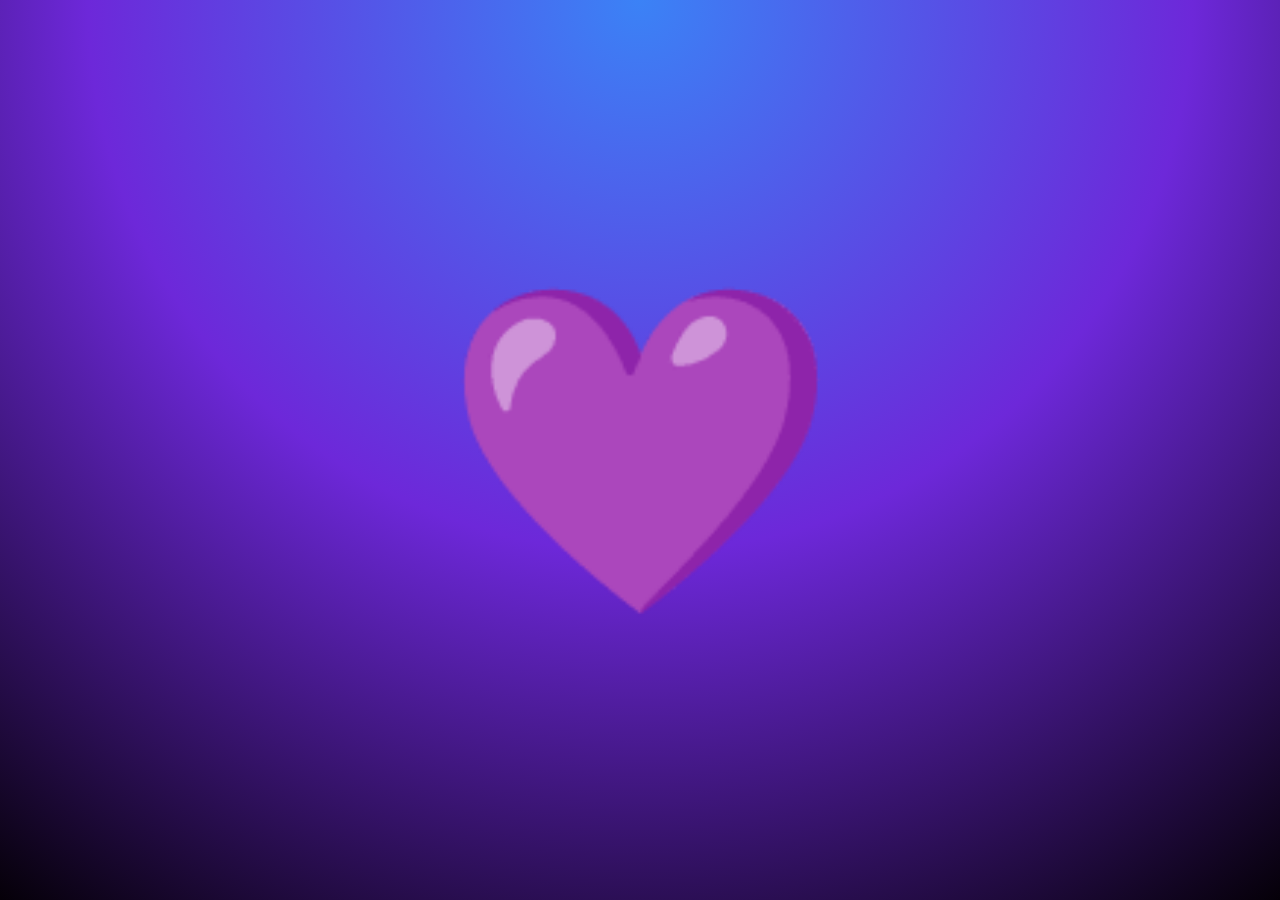
<file: pagina8.html>
<!DOCTYPE html>
<html lang="pt-BR">
<head>
<meta charset="UTF-8">
<title>Feliz Aniversário 💜</title>
<meta name="viewport" content="width=device-width, initial-scale=1.0">

<style>
body {
  margin: 0;
  min-height: 100vh;
  overflow-x: hidden;
  font-family: 'Arial', sans-serif;
  color: white;
  background: radial-gradient(circle at top, #3b82f6, #6d28d9, #050008);
  display: flex;
  justify-content: center;
  align-items: center;
  flex-direction: column;
  scroll-behavior: smooth;
}

/* CORAÇÃO INICIAL */
#startHeart {
  font-size: 20rem;
  cursor: pointer;
  animation: pulse 1.5s infinite;
  user-select: none;
}

@keyframes pulse {
  0% { transform: scale(1); }
  50% { transform: scale(1.08); }
  100% { transform: scale(1); }
}

/* CONTAINER DO TEXTO */
#textContainer {
  width: 90%;
  max-width: 900px;
  font-size: 1.3rem;
  line-height: 1.8;
  display: none;
  z-index: 10;
}

/* CURSOR DE DIGITAÇÃO */
.cursor {
  display: inline-block;
  width: 8px;
  background: white;
  margin-left: 4px;
  animation: blink 1s infinite;
}

@keyframes blink {
  0%, 50%, 100% { opacity: 1; }
  25%, 75% { opacity: 0; }
}

/* EMOJIS VOANDO */
.emoji {
  position: fixed;
  font-size: 2rem;
  animation: float 6s linear forwards;
  pointer-events: none;
  opacity: 0.9;
}

@keyframes float {
  from {
    transform: translateY(100vh) rotate(0deg);
    opacity: 1;
  }
  to {
    transform: translateY(-10vh) rotate(360deg);
    opacity: 0;
  }
}

/* FELIZ ANIVERSÁRIO */
#happyTitle {
  font-size: 3rem;
  text-align: center;
  margin-bottom: 20px;
  display: none;
}
</style>
</head>

<body>

<div id="startHeart">💜</div>

<div id="textContainer">
  <div id="happyTitle">FELIZ ANIVERSÁRIO NENÉM 💜</div>
  <span id="text"></span><span class="cursor"></span>
</div>

<script>
const heart = document.getElementById("startHeart");
const container = document.getElementById("textContainer");
const textEl = document.getElementById("text");
const happyTitle = document.getElementById("happyTitle");

const textLines = [
  "Hoje não é só o seu aniversário.",
  "Hoje é o dia em que o mundo decidiu ficar mais bonito.",
  "Porque foi exatamente no dia de hoje que você apareceu nele.",
  "",
  "Você tem esse jeito que mistura charme, caos e doçura.",
  "Esse sorriso que provoca.",
  "Esse olhar que desmonta.",
  "E essa presença que domina qualquer lugar onde você pisa.",
  "",
  "Você não entra na vida das pessoas.",
  "Você marca.",
  "Você fica.",
  "Você vira memória boa e vontade constante.",
  "",
  "Tem dias que você é calmaria.",
  "Em outros, você é fogo.",
  "E sinceramente?",
  "Eu amo quando você é os dois ao mesmo tempo.",
  "",
  "Seu corpo chama atenção.",
  "Mas é sua essência que vicia.",
  "Seu jeito, sua risada, seu toque.",
  "Tudo em você convida a ficar mais um pouco.",
  "",
  "Você é meu desejo favorito.",
  "Minha tentação preferida.",
  "E minha escolha consciente todos os dias.",
  "",
  "Com você, até o silêncio é gostoso.",
  "E quando você fala, eu só penso:",
  "‘Como alguém pode ser tão incrível assim?’",
  "",
  "Então hoje eu só quero te dizer uma coisa:",
  "Feliz aniversário, minha obra de arte viva.",
  "Que esse novo ano venha com tudo.",
  "E que eu continue tendo o privilégio de te admirar bem de perto.",
  "",
  "Feliz aniversário meu amorzinho, dentro dessa rima eu expresso meu carinho.",
  "O carinho que eu tenho por você, e o amor, tenho muito deles a te oferecer e com calor.",
  "Você sabe que eu te amo né? E que mesmo com nossos defeitos eu nunca vou largar seu pé.",
  "E é por isso, que minha irmã é verdadeira, não quero você agora, quero pra vida inteira.",
  "Você é especial pra mim, é minha escolha, chegou de finin, e vai pra vida toda.",
  "Você é perfeita, é como ver o sol nascer, só de ver a lua brilhar, eu já lembro de você.",
  "Você me conforta, é meu lugar seguro, minha rosa, e é meu lugar no mundo.",
  "Eu te amo tanto que não consigo explicar, mas meu amor por você, eu vou sempre demonstrar.",
  "Eu não ligo, pra fala desses otário, e hoje eu só te desejo, um feliz aniversário.",
  "Eu amo você bb, amo muito, aproveita seu dia, você merece, espero que esteja sempre comigo. 💜💜"
];

let charIndex = 0;
let lineIndex = 0;

function typeText() {
  if (lineIndex >= textLines.length) {
    // Fim do texto: mostra mensagem final
    textEl.innerHTML += "<br><br>EU TE AMO, APROVEITA SEU DIA, VOCÊ MERECE 💜";
    return;
  }

  if (charIndex === 0 && textLines[lineIndex] === textLines[0]) {
    happyTitle.style.display = "block";
  }

  if (charIndex < textLines[lineIndex].length) {
    textEl.innerHTML += textLines[lineIndex].charAt(charIndex);
    charIndex++;
    setTimeout(typeText, 35);
  } else {
    textEl.innerHTML += "<br>";
    charIndex = 0;
    lineIndex++;
    window.scrollTo(0, document.body.scrollHeight); // rolagem automática
    setTimeout(typeText, 400);
  }
}

heart.onclick = () => {
  heart.style.display = "none";
  container.style.display = "block";
  typeText();
  // emojis dobrados
  setInterval(spawnEmoji, 175); // metade do intervalo = dobro de emojis
};

const emojis = ["🍰","🎁","🎂","🎈","🎉","💜","🩵","❤️"];

function spawnEmoji() {
  const e = document.createElement("div");
  e.className = "emoji";
  e.textContent = emojis[Math.floor(Math.random()*emojis.length)];
  e.style.left = Math.random()*100 + "vw";
  e.style.fontSize = (1.5 + Math.random()*2) + "rem";
  document.body.appendChild(e);
  setTimeout(()=>e.remove(),6000);
}
</script>

</body>
</html>
</file>
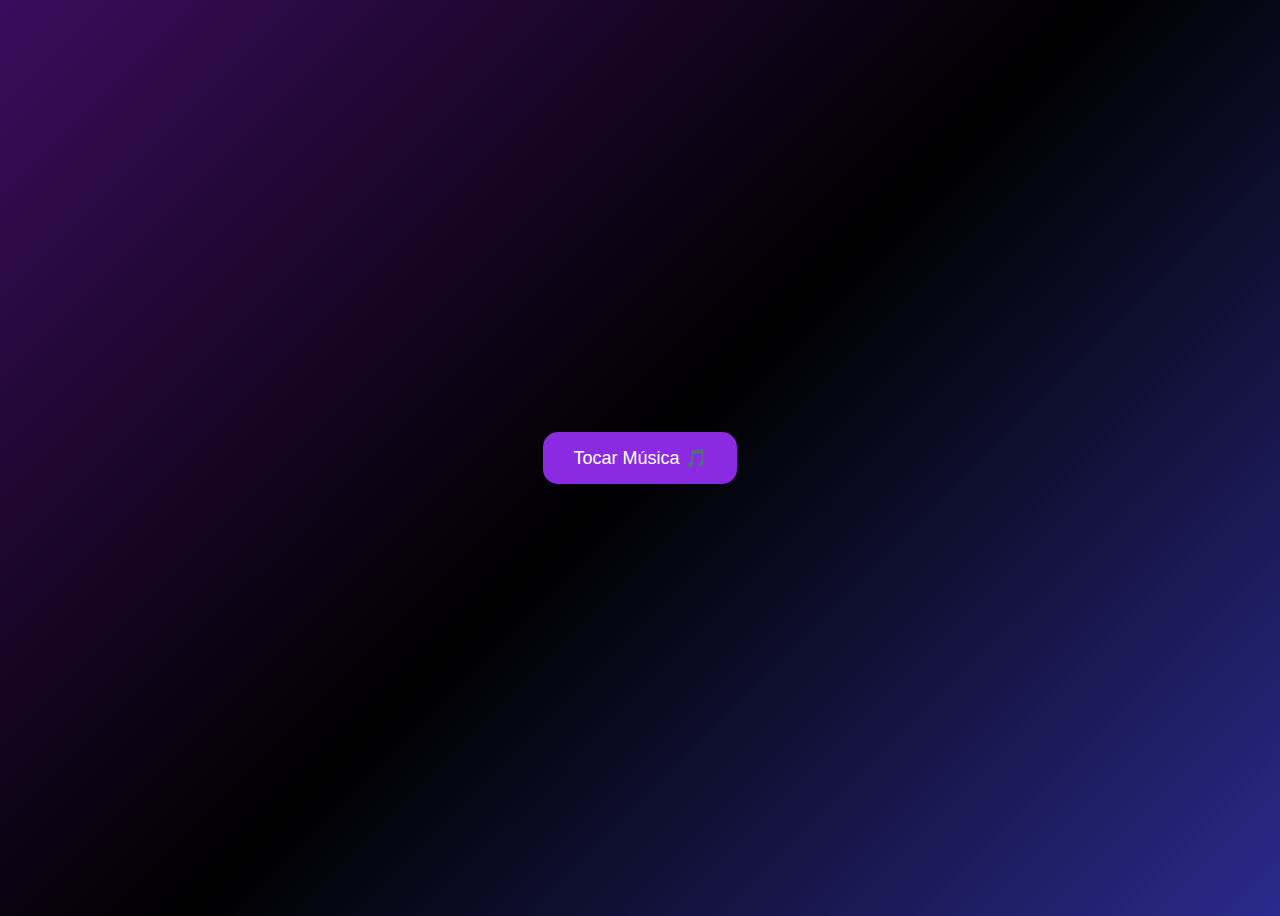
<file: teste-music.html>
<!DOCTYPE html>
<html lang="pt-BR">
<head>
<meta charset="UTF-8">
<meta name="viewport" content="width=device-width, initial-scale=1.0">
<title>Teste Música Giovanna 💜</title>
<style>
body {
    display:flex;
    justify-content:center;
    align-items:center;
    height:100vh;
    background: linear-gradient(135deg, #3b0d5d, #000000, #2a2a8c);
    font-family: Arial, sans-serif;
    color: white;
}
button {
    padding: 15px 30px;
    font-size: 18px;
    border:none;
    border-radius:15px;
    background:#8a2be2;
    color:white;
    cursor:pointer;
}
</style>
</head>
<body>

<button id="musicBtn">Tocar Música 🎵</button>

<script>
// ---------- Caminho do arquivo ----------
const audio = new Audio("music/poesia13.mp3"); // verifique se está exatamente aqui
audio.loop = true;

// ---------- Botão play/pause ----------
const musicBtn = document.getElementById("musicBtn");

musicBtn.addEventListener("click", async () => {
    try {
        if(audio.paused){
            await audio.play(); // garante que o navegador permita tocar
            musicBtn.innerText = "Pausar Música ⏸️";
        } else {
            audio.pause();
            musicBtn.innerText = "Tocar Música 🎵";
        }
    } catch(err){
        console.log("O navegador bloqueou o áudio. Clique novamente.");
        alert("Clique direto no botão para ouvir a música!");
    }
});
</script>

</body>
</html>
</file>
